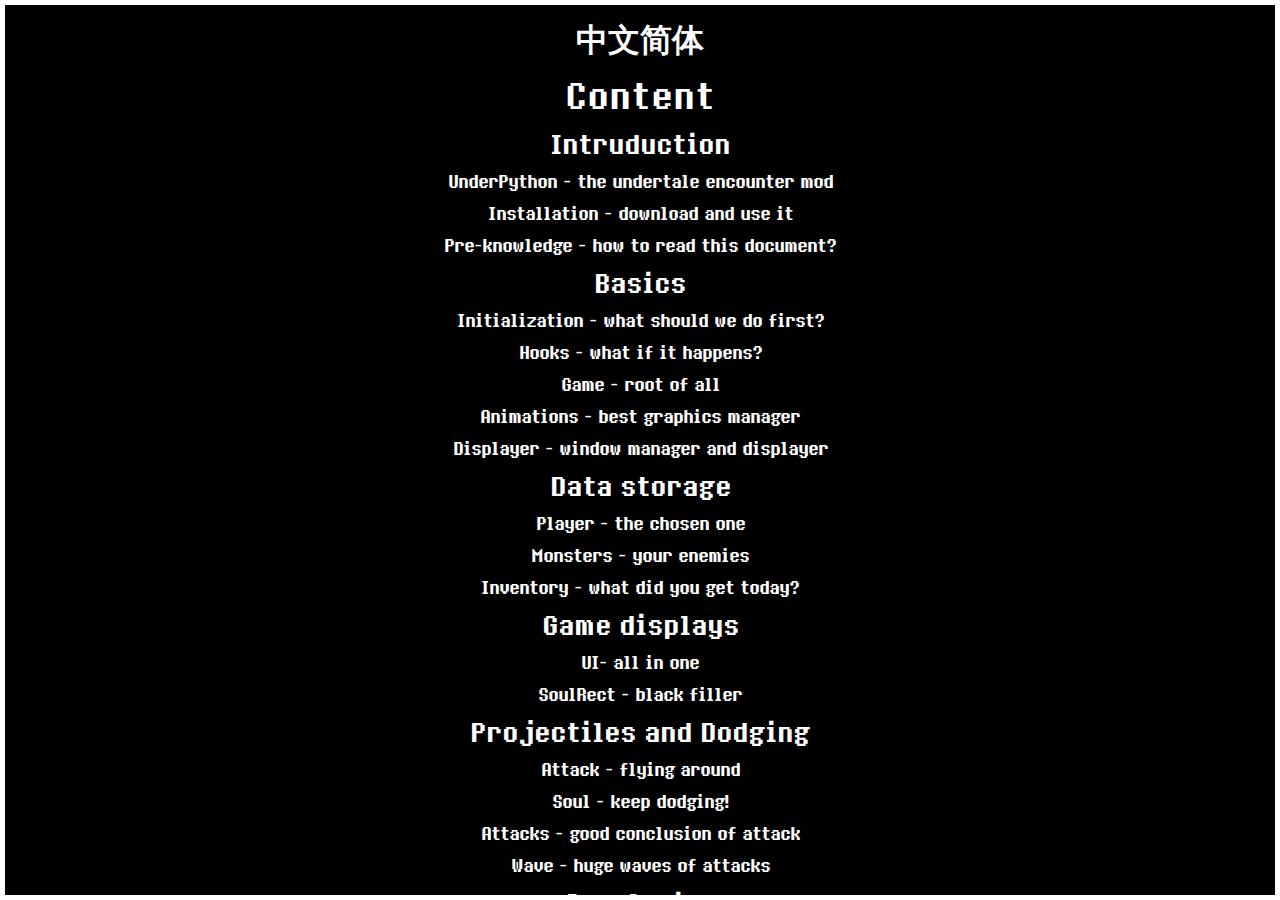
<file: docs/main.html>
<!DOCTYPE html>
<html>
    <head>
        <title>UnderPython</title>
        <link rel="stylesheet" href="./style.css">
        <script>
            function f(){
                tags = document.getElementsByTagName('span')
                for(var x = 0; x < 18; x++){
                    t = tags[x]
                    t.addEventListener(
                        'click',
                        function(){
                            window.open(top.location.href.split('#')[0] + '#' + this.id, '_self')
                            document.getElementById('frame').src = './temp/' + this.id + '.html'
                        }
                    )
                }
                l = top.location.href.split('#')
                if(l[1] != undefined){
                    document.getElementById('frame').style.width = 'max(80svw, 80%)'
                    document.getElementById('frame').src = './temp/' + l[1] + '.html'
                    document.getElementById("menu").style.width = 'max(20svw, 20%)'
                }else{
                    document.getElementById('frame').style.width = 0
                    document.getElementById("menu").style.width = 'max(100svw, 100%)'
                }
                document.getElementById(l[1]).style.color = 'yellow'
            }
            document.addEventListener('click', f)
        </script>
    </head>
    <body>
        <iframe id="frame"></iframe>
        <div id="menu">
            <h1 class="inner-menu" onclick="window.open('main_zhcn.html', '_self')">中文简体</h1>
            <h1 class="inner-menu">Content</h1>
            <h2 class="inner-menu">Intruduction</h2>
            <span id="up" class="inner-menu">UnderPython - the undertale encounter mod</span>
            <span id="inst" class="inner-menu">Installation - download and use it</span>
            <span id="pk" class="inner-menu">Pre-knowledge - how to read this document?</span>
            <h2 class="inner-menu">Basics</h2>
            <span id="init" class="inner-menu">Initialization - what should we do first?</span>
            <span id="hook" class="inner-menu">Hooks - what if it happens?</span>
            <span id="game" class="inner-menu">Game - root of all</span>
            <span id="ani" class="inner-menu">Animations - best graphics manager</span>
            <span id="dis" class="inner-menu">Displayer - window manager and displayer</span>
            <h2 class="inner-menu">Data storage</h2>
            <span id="p" class="inner-menu">Player - the chosen one</span>
            <span id="m" class="inner-menu">Monsters - your enemies</span>
            <span id="inv" class="inner-menu">Inventory - what did you get today?</span>
            <h2 class="inner-menu">Game displays</h2>
            <span id="ui" class="inner-menu">UI- all in one</span>
            <span id="sr" class="inner-menu">SoulRect - black filler</span>
            <h2 class="inner-menu">Projectiles and Dodging</h2>
            <span id="atk" class="inner-menu">Attack - flying around</span>
            <span id="soul" class="inner-menu">Soul - keep dodging!</span>
            <span id="atks" class="inner-menu">Attacks - good conclusion of attack</span>
            <span id="wave" class="inner-menu">Wave - huge waves of attacks</span>
            <h2 class="inner-menu">Conclusion</h2>
            <span id="cred" class="inner-menu">Credits</span>
        </div>
        <script>
            f()
        </script>
    </body>
</html>
</file>
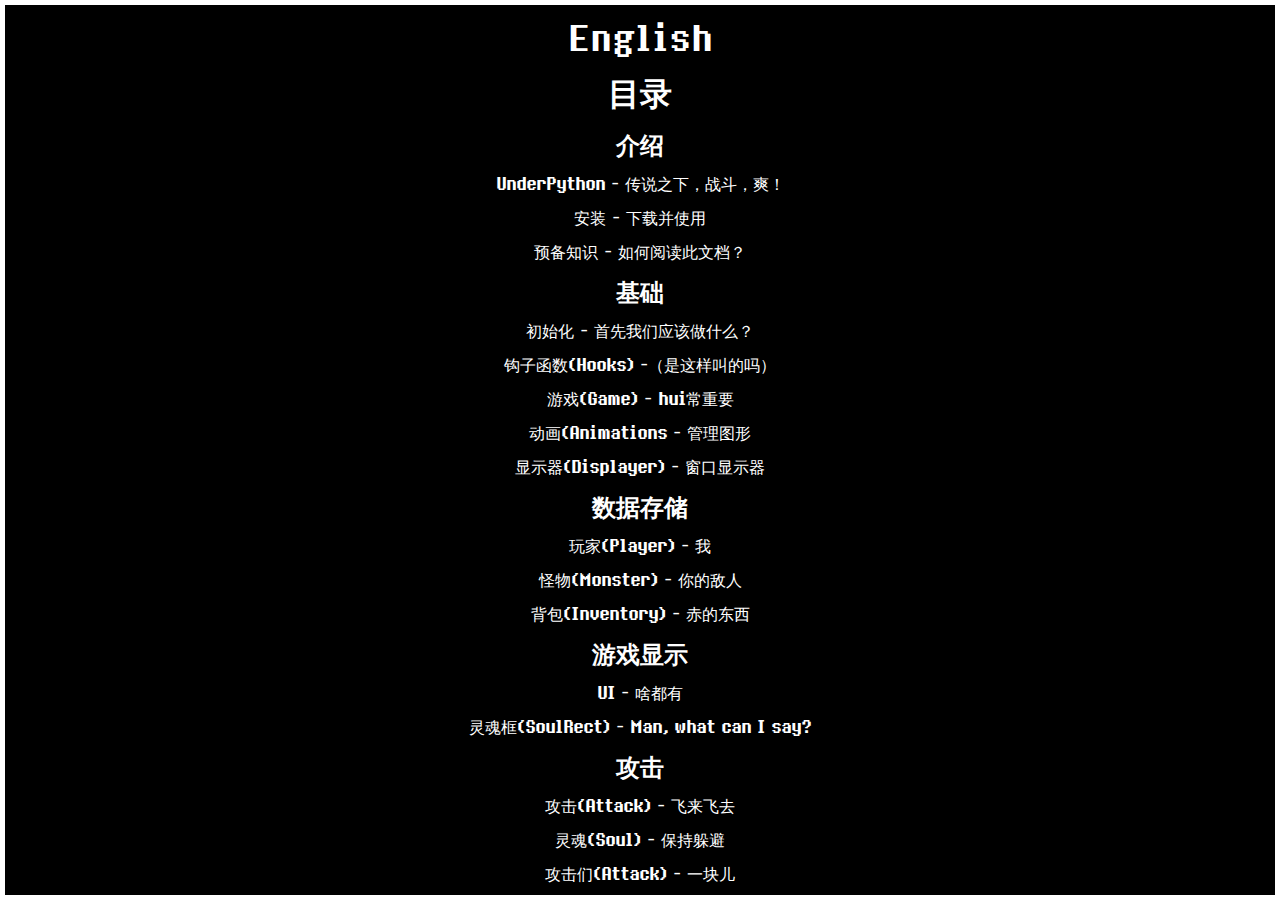
<file: docs/main_zhcn.html>
<!DOCTYPE html>
<html>
    <head>
        <title>UnderPython</title>
        <link rel="stylesheet" href="./style.css">
        <script>
            function f(){
                tags = document.getElementsByTagName('span')
                for(var x = 0; x < 18; x++){
                    t = tags[x]
                    t.addEventListener(
                        'click',
                        function(){
                            window.open(top.location.href.split('#')[0] + '#' + this.id, '_self')
                            document.getElementById('frame').src = './temp_zhcn/' + this.id + '.html'
                        }
                    )
                }
                l = top.location.href.split('#')
                if(l[1] != undefined){
                    document.getElementById('frame').src = './temp_zhcn/' + l[1] + '.html'
                    document.getElementById("menu").style.width = 'max(20svw, 20%)'
                }else{
                    document.getElementById('frame').style.width = 0
                    document.getElementById("menu").style.width = 'max(100svw, 100%)'
                }
                document.getElementById(l[1]).style.color = 'yellow'
            }
            document.addEventListener('click', f)
        </script>
    </head>
    <body>
        <iframe id="frame"></iframe>
        <div id="menu">
            <h1 class="inner-menu" onclick="window.open('main.html', '_self')">English</h1>
            <h1 class="inner-menu">目录</h1>
            <h2 class="inner-menu">介绍</h2>
            <span id="up" class="inner-menu">UnderPython - 传说之下，战斗，爽！</span>
            <span id="inst" class="inner-menu">安装 - 下载并使用</span>
            <span id="pk" class="inner-menu">预备知识 - 如何阅读此文档？</span>
            <h2 class="inner-menu">基础</h2>
            <span id="init" class="inner-menu">初始化 - 首先我们应该做什么？</span>
            <span id="hook" class="inner-menu">钩子函数(Hooks) -（是这样叫的吗）</span>
            <span id="game" class="inner-menu">游戏(Game) - hui常重要</span>
            <span id="ani" class="inner-menu">动画(Animations - 管理图形</span>
            <span id="dis" class="inner-menu">显示器(Displayer) - 窗口显示器</span>
            <h2 class="inner-menu">数据存储</h2>
            <span id="p" class="inner-menu">玩家(Player) - 我</span>
            <span id="m" class="inner-menu">怪物(Monster) - 你的敌人</span>
            <span id="inv" class="inner-menu">背包(Inventory) - 赤的东西</span>
            <h2 class="inner-menu">游戏显示</h2>
            <span id="ui" class="inner-menu">UI - 啥都有</span>
            <span id="sr" class="inner-menu">灵魂框(SoulRect) - Man, what can I say?</span>
            <h2 class="inner-menu">攻击</h2>
            <span id="atk" class="inner-menu">攻击(Attack) - 飞来飞去</span>
            <span id="soul" class="inner-menu">灵魂(Soul) - 保持躲避</span>
            <span id="atks" class="inner-menu">攻击们(Attack) - 一块儿</span>
            <span id="wave" class="inner-menu">波浪(Wave) - 我的回合</span>
            <h2 class="inner-menu">总结</h2>
            <span id="cred" class="inner-menu">致谢</span>
        </div>
        <script>
            f()
        </script>
    </body>
</html>
</file>
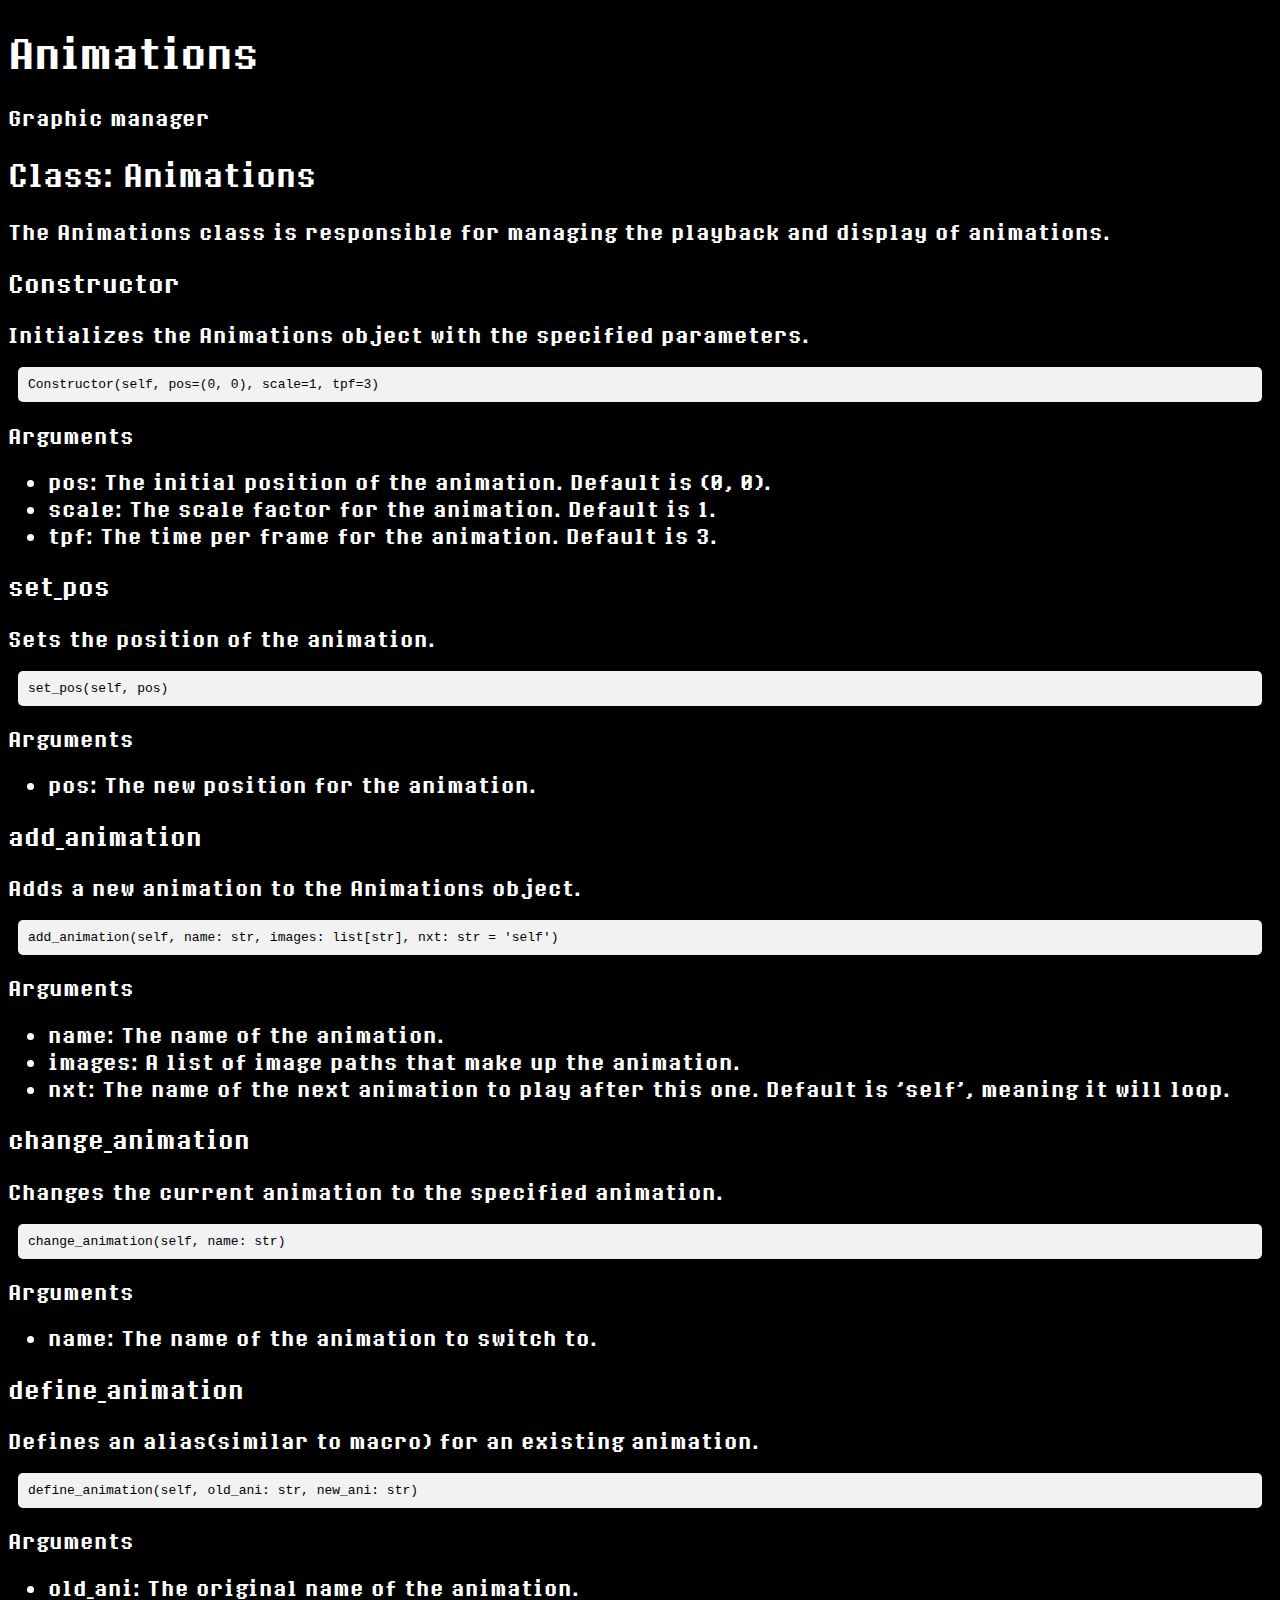
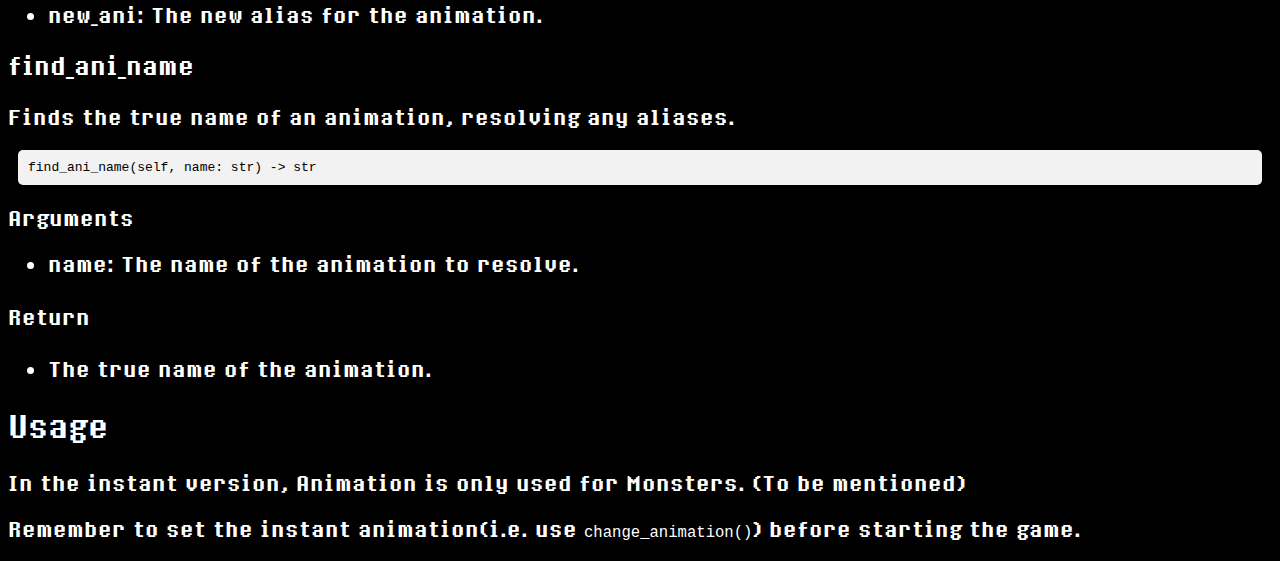
<file: docs/temp/ani.html>
<!DOCTYPE html>
<html>
    <head>
        <title>Animations Class Documentation</title>
        <link rel="stylesheet" href="../style.css">
        <link rel="stylesheet" href="style.css">
    </head>
    <body>
        <h1>Animations</h1>
        <p>Graphic manager</p>

        <h2>Class: Animations</h2>
        <p>The Animations class is responsible for managing the playback and display of animations.</p>

        
        <h3>Constructor</h3>
        <p>Initializes the Animations object with the specified parameters.</p>
        <pre><code>Constructor(self, pos=(0, 0), scale=1, tpf=3)</code></pre>
        <p>Arguments</p>
        <ul>
            <li><strong>pos:</strong> The initial position of the animation. Default is (0, 0).</li>
            <li><strong>scale:</strong> The scale factor for the animation. Default is 1.</li>
            <li><strong>tpf:</strong> The time per frame for the animation. Default is 3.</li>
        </ul>

        <h3>set_pos</h3>
        <p>Sets the position of the animation.</p>
        <pre><code>set_pos(self, pos)</code></pre>
        <p>Arguments</p>
        <ul>
            <li><strong>pos:</strong> The new position for the animation.</li>
        </ul>

        <h3>add_animation</h3>
        <p>Adds a new animation to the Animations object.</p>
        <pre><code>add_animation(self, name: str, images: list[str], nxt: str = 'self')</code></pre>
        <p>Arguments</p>
        <ul>
            <li><strong>name:</strong> The name of the animation.</li>
            <li><strong>images:</strong> A list of image paths that make up the animation.</li>
            <li><strong>nxt:</strong> The name of the next animation to play after this one. Default is 'self', meaning it will loop.</li>
        </ul>

        <h3>change_animation</h3>
        <p>Changes the current animation to the specified animation.</p>
        <pre><code>change_animation(self, name: str)</code></pre>
        <p>Arguments</p>
        <ul>
            <li><strong>name:</strong> The name of the animation to switch to.</li>
        </ul>

        <h3>define_animation</h3>
        <p>Defines an alias(similar to macro) for an existing animation.</p>
        <pre><code>define_animation(self, old_ani: str, new_ani: str)</code></pre>
        <p>Arguments</p>
        <ul>
            <li><strong>old_ani:</strong> The original name of the animation.</li>
            <li><strong>new_ani:</strong> The new alias for the animation.</li>
        </ul>

        <h3>find_ani_name</h3>
        <p>Finds the true name of an animation, resolving any aliases.</p>
        <pre><code>find_ani_name(self, name: str) -> str</code></pre>
        <p>Arguments</p>
        <ul>
            <li><strong>name:</strong> The name of the animation to resolve.</li>
        </ul>
        <h4>Return</h4>
        <ul>
            <li>The true name of the animation.</li>
        </ul>
        <h2>Usage</h2>
        <p>In the instant version, Animation is only used for Monsters. (To be mentioned)</p>
        <p>Remember to set the instant animation(i.e. use <code>change_animation()</code>) before starting the game.</p>
    </body>
</html>
</file>
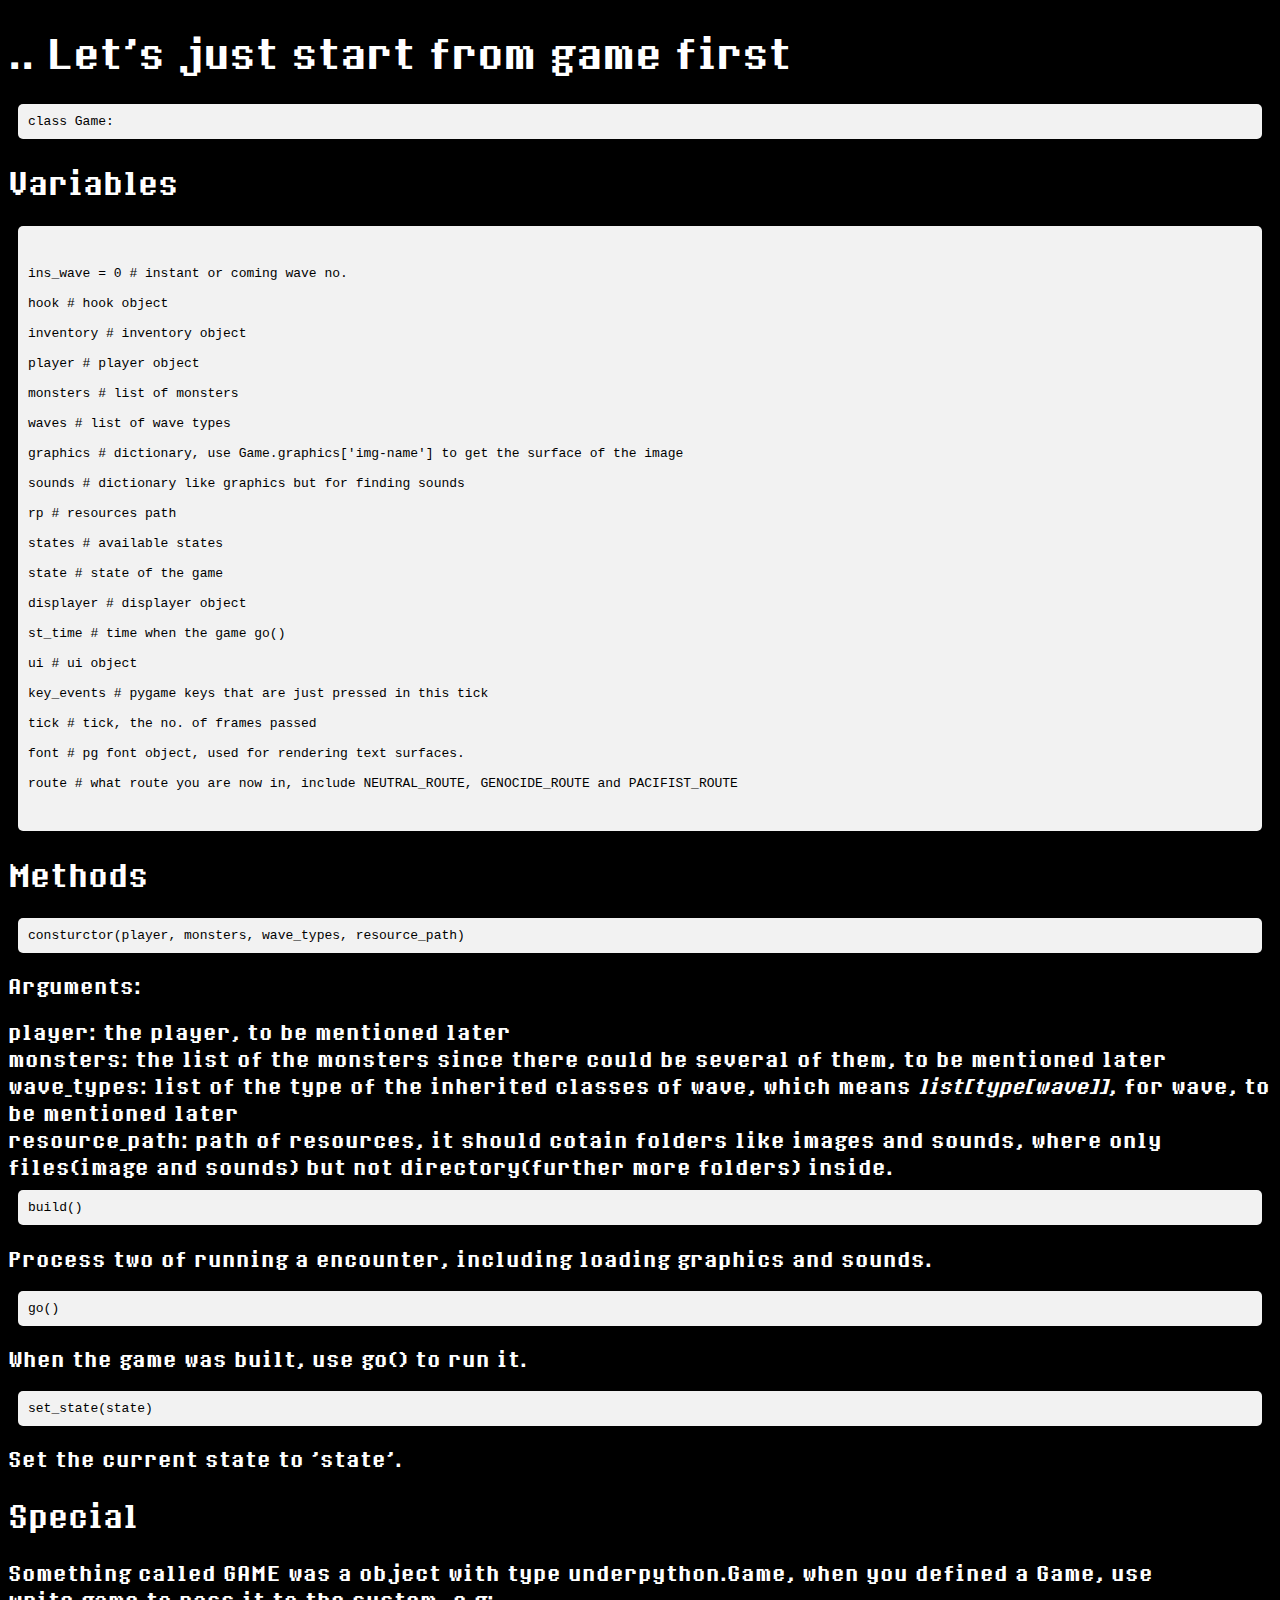
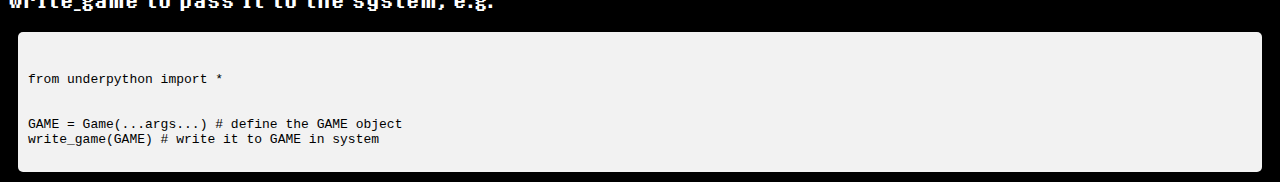
<file: docs/temp/game.html>
<!DOCTYPE html>
<html>
    <head>
        <title>init</title>
        <link rel="stylesheet" href="../style.css">
        <link rel="stylesheet" href="style.css">
    </head>
    <body>
        <h1>.. Let's just start from game first</h1>
        <pre><code lang="python">class Game:</code></pre>
        <h2>Variables</h2>
        <pre><code lang="python"><br>
ins_wave = 0 # instant or coming wave no.<br>
hook # hook object<br>
inventory # inventory object<br>
player # player object<br>
monsters # list of monsters<br>
waves # list of wave types<br>
graphics # dictionary, use Game.graphics['img-name'] to get the surface of the image<br>
sounds # dictionary like graphics but for finding sounds<br>
rp # resources path<br>
states # available states<br>
state # state of the game<br>
displayer # displayer object<br>
st_time # time when the game go()<br>
ui # ui object<br>
key_events # pygame keys that are just pressed in this tick<br>
tick # tick, the no. of frames passed<br>
font # pg font object, used for rendering text surfaces.<br>
route # what route you are now in, include NEUTRAL_ROUTE, GENOCIDE_ROUTE and PACIFIST_ROUTE<br>
        </code></pre>
        <h2>Methods</h2>
        <pre><code lang="python">consturctor(player, monsters, wave_types, resource_path)</code></pre>
        <p>Arguments:</p>
        <li>player: the player, to be mentioned later</li>
        <li>monsters: the list of the monsters since there could be several of them, 
            to be mentioned later</li>
        <li>wave_types: list of the type of the inherited classes of wave, which means <i>list[type[wave]]</i>, 
            for wave, to be mentioned later</li>
        <li>resource_path: path of resources, it should cotain folders like images and sounds, 
            where only files(image and sounds) but not directory(further more folders) inside.
        </li>
        <pre><code>build()</code></pre>
        <p>Process two of running a encounter, including loading graphics and sounds.</p>
        <pre><code>go()</code></pre>
        <p>When the game was built, use go() to run it.</p>
        <pre><code>set_state(state)</code></pre>
        <p>Set the current state to 'state'.</p>
        <h2>Special</h2>
        <p>Something called GAME was a object with type underpython.Game, when you defined a Game, use write_game to pass it to the system, e.g:</p>
        <pre><code lang="python"><br>
from underpython import *<br>

GAME = Game(...args...) # define the GAME object
write_game(GAME) # write it to GAME in system
        </code></pre>
    </body>
</html>
</file>
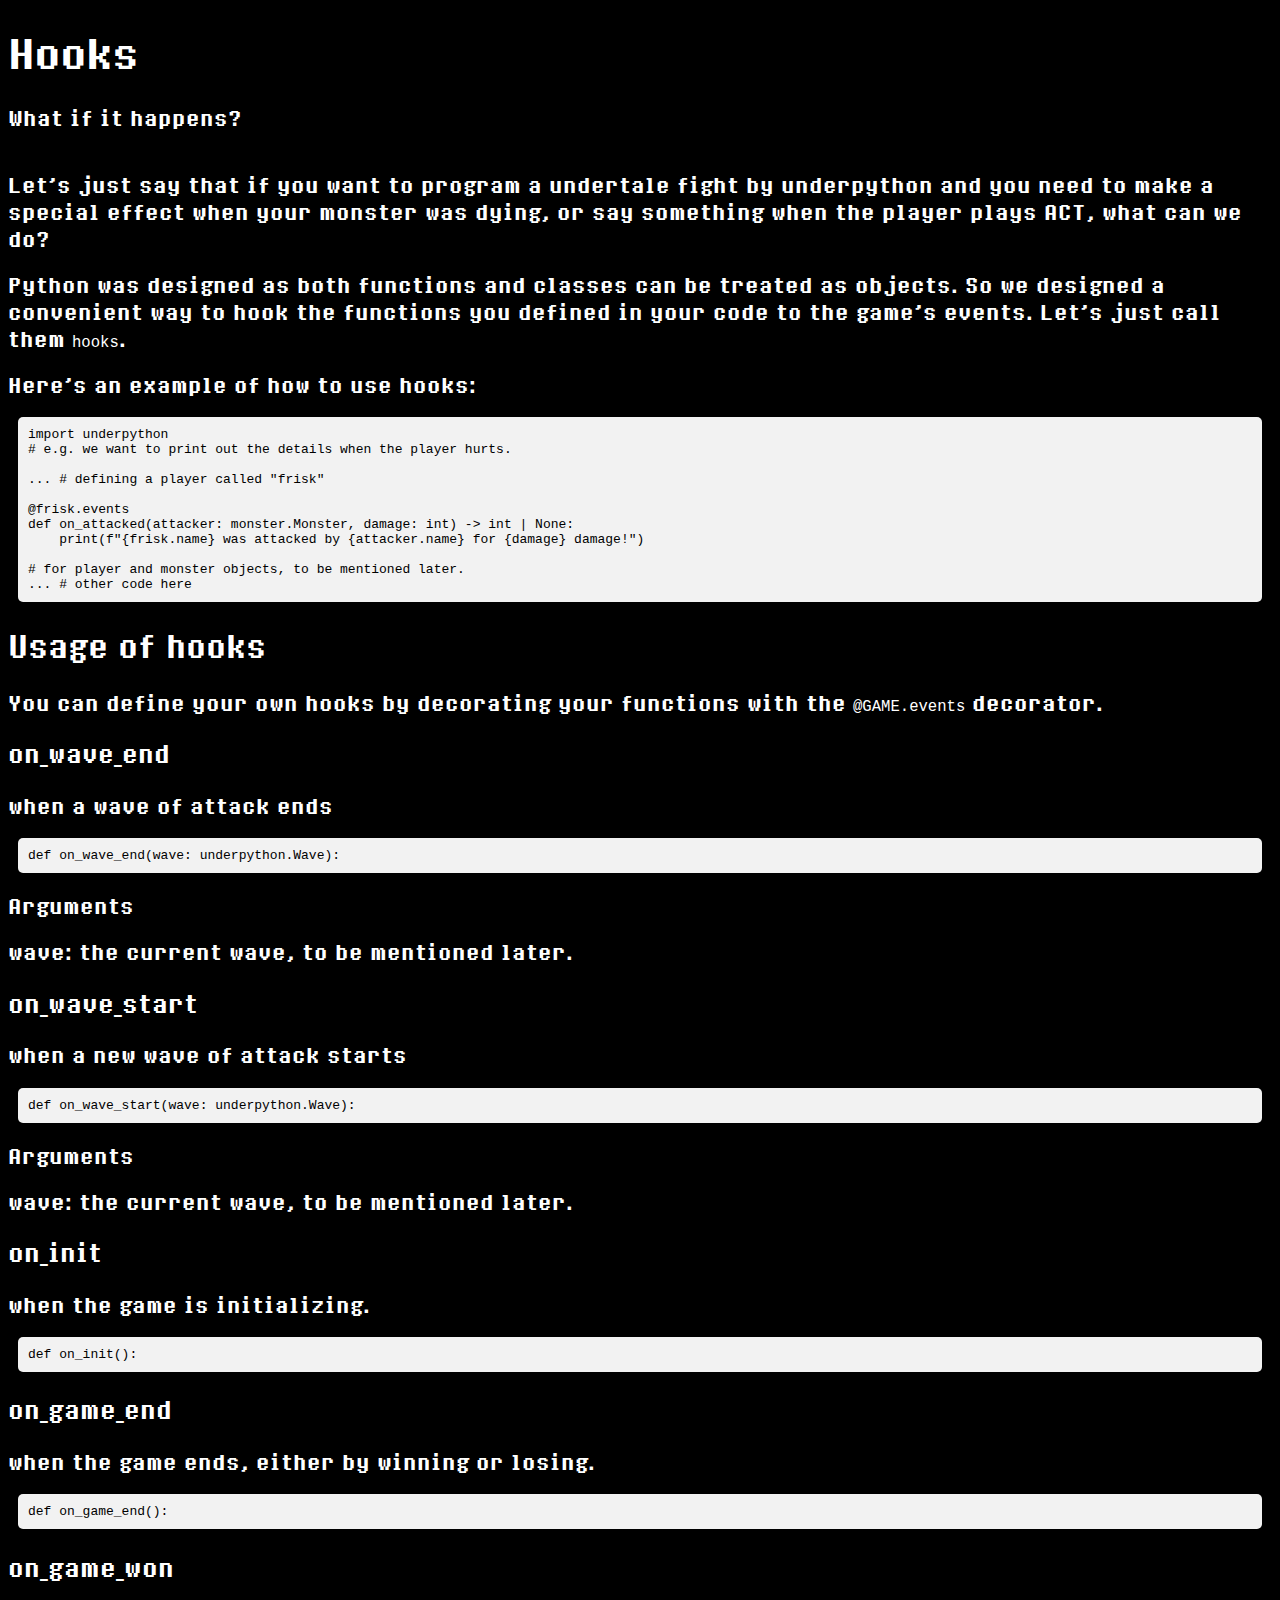
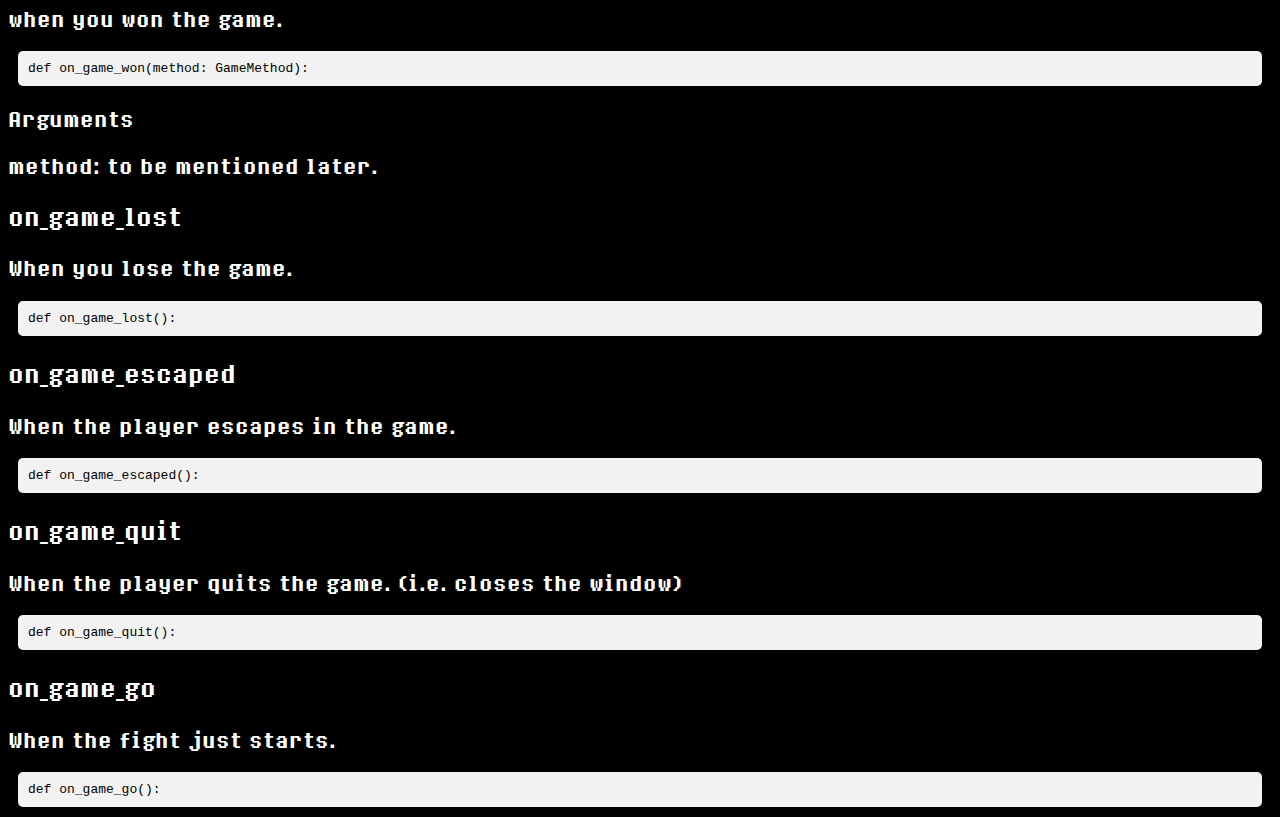
<file: docs/temp/hook.html>
<!DOCTYPE html>
<html>
    <head>
        <title>inst</title>
        <link rel="stylesheet" href="../style.css">
        <link rel="stylesheet" href="style.css">
    </head>
    <body>
        <h1>Hooks</h1>
        <p>What if it happens?</p>
        <p style="padding-top: 20px;">Let's just say that if you want to
            program a undertale fight by underpython and you need to make a
            special effect when your monster was dying, or say something when 
            the player plays ACT, what can we do?
        </p>
        <p>Python was designed as both functions and classes can be treated as objects.
            So we designed a convenient way to hook the functions you defined in your
            code to the game's events. Let's just call them <code>hooks</code>.
        </p>
        <p>Here's an example of how to use hooks:</p>
        <pre><code lang="python">import underpython
# e.g. we want to print out the details when the player hurts.

... # defining a player called "frisk"

@frisk.events
def on_attacked(attacker: monster.Monster, damage: int) -> int | None:
    print(f"{frisk.name} was attacked by {attacker.name} for {damage} damage!")

# for player and monster objects, to be mentioned later.
... # other code here
</code></pre>

        <h2>Usage of hooks</h2>
        <p>You can define your own hooks by decorating your functions with the <code>@GAME.events</code> decorator.
        <h3>on_wave_end</h3>
        <p>when a wave of attack ends</p>
        <pre><code lang="python">def on_wave_end(wave: underpython.Wave):</code></pre>
        <p>Arguments</p>
        <li>wave: the current wave, to be mentioned later.</li>

        <h3>on_wave_start</h3>
        <p>when a new wave of attack starts</p>
        <pre><code lang="python">def on_wave_start(wave: underpython.Wave):</code></pre>
        <p>Arguments</p>
        <li>wave: the current wave, to be mentioned later.</li>

        <h3>on_init</h3>
        <p>when the game is initializing.</p>
        <pre><code lang="python">def on_init():</code></pre>

        <h3>on_game_end</h3>
        <p>when the game ends, either by winning or losing.</p>
        <pre><code lang="python">def on_game_end():</code></pre>

        <h3>on_game_won</h3>
        <p>when you won the game.</p>
        <pre><code lang="python">def on_game_won(method: GameMethod):</code></pre>
        <p>Arguments</p>
        <li>method: to be mentioned later.</li>

        <h3>on_game_lost</h3>
        <p>When you lose the game.</p>
        <pre><code lang="python">def on_game_lost():</code></pre>

        <h3>on_game_escaped</h3>
        <p>When the player escapes in the game.</p>
        <pre><code lang="python">def on_game_escaped():</code></pre>

        <h3>on_game_quit</h3>
        <p>When the player quits the game. (i.e. closes the window)</p>
        <pre><code lang="python">def on_game_quit():</code></pre>

        <h3>on_game_go</h3>
        <p>When the fight just starts.</p>
        <pre><code lang="python">def on_game_go():</code></pre>
    </body>
</html>
</file>
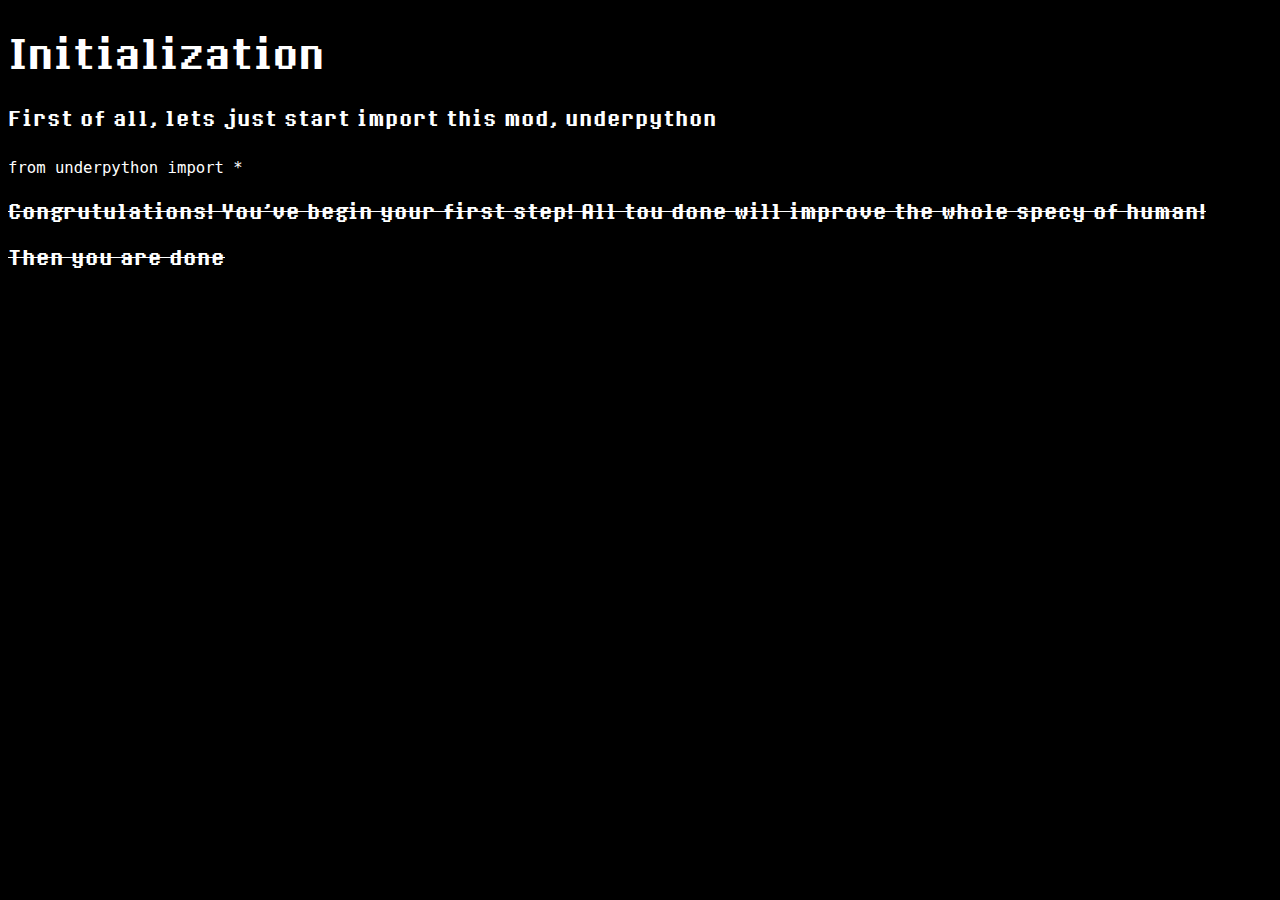
<file: docs/temp/init.html>
<!DOCTYPE html>
<html>
    <head>
        <title>init</title>
        <link rel="stylesheet" href="../style.css">
        <link rel="stylesheet" href="style.css">
    </head>
    <body>
        <h1>Initialization</h1>
        <p>First of all, lets just start import this mod, underpython</p>
        <code lang="python">from underpython import *</code>
        <p style="text-decoration: line-through;">Congrutulations! You've begin your first step! All tou done will
            improve the whole specy of human!
        </p>
        <p style="text-decoration: line-through;">Then you are done</p>
    </body>
</html>
</file>
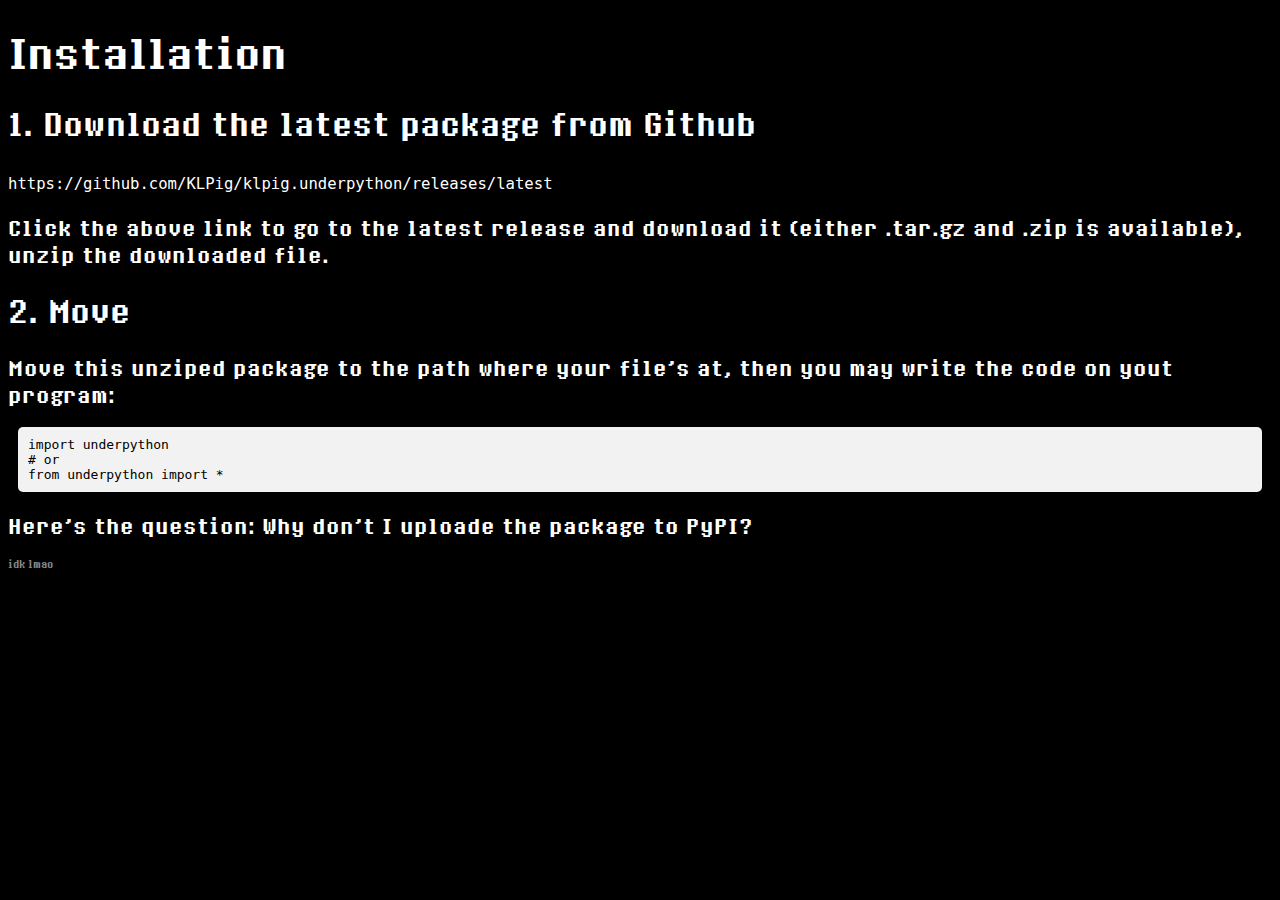
<file: docs/temp/inst.html>
<!DOCTYPE html>
<html>
    <head>
        <title>inst</title>
        <link rel="stylesheet" href="../style.css">
        <link rel="stylesheet" href="style.css">
    </head>
    <body>
        <h1>Installation</h1>
        <h2>1. Download the latest package from Github</h2>
        <code onclick="window.open('https://github.com/KLPig/klpig.underpython/releases/latest', '_top')">
            https://github.com/KLPig/klpig.underpython/releases/latest</code>
        <p>Click the above link to go to the latest release and download it
            (either .tar.gz and .zip is available), unzip the downloaded file.</p>
        <h2>2. Move</h2>
        <p>Move this unziped package to the path where your file's at, then you may write the code on yout program:</p>
        <pre><code lang="python">import underpython
# or
from underpython import *</code></pre>
        <p>Here's the question: Why don't I uploade the package to PyPI?</p>
        <p style="font-size: xx-small; color: #888">idk lmao</p>
    </body>
</html>
</file>
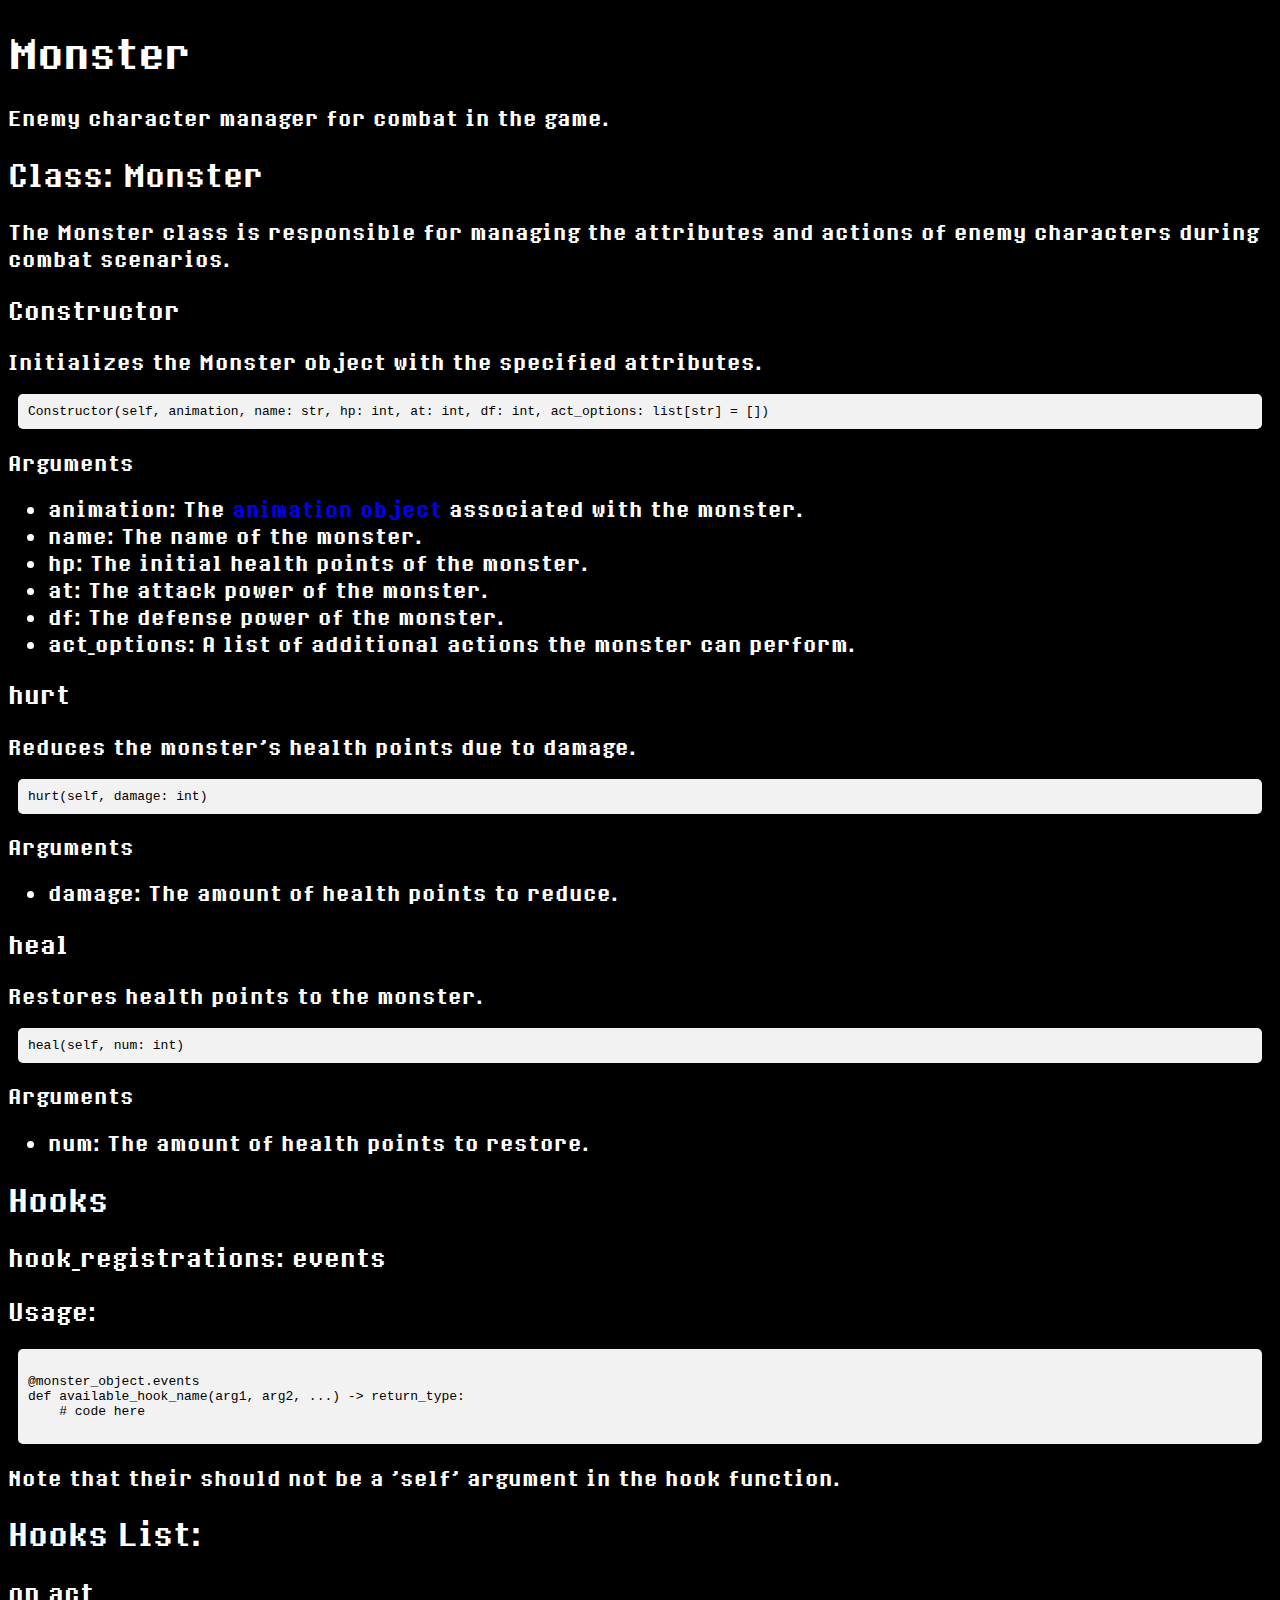
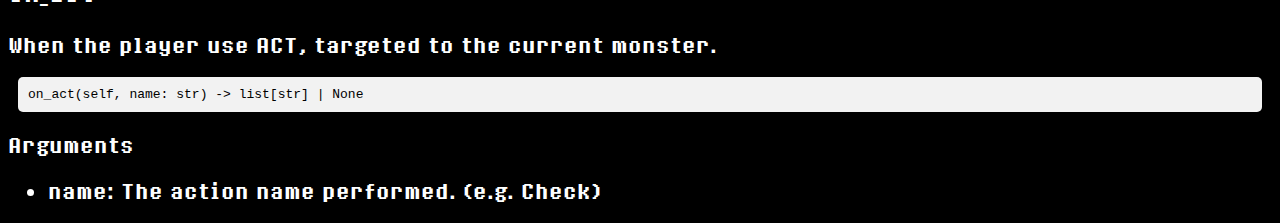
<file: docs/temp/m.html>
<!DOCTYPE html>
<html>
    <head>
        <title>m</title>
        <link rel="stylesheet" href="../style.css">
        <link rel="stylesheet" href="style.css">
    </head>
    <body>
        <h1>Monster</h1>
        <p>Enemy character manager for combat in the game.</p>

        <h2>Class: Monster</h2>
        <p>The Monster class is responsible for managing the attributes and actions of enemy characters during combat scenarios.</p>

        <h3>Constructor</h3>
        <p>Initializes the Monster object with the specified attributes.</p>
        <pre><code>Constructor(self, animation, name: str, hp: int, at: int, df: int, act_options: list[str] = [])</code></pre>
        <p>Arguments</p>
        <ul>
            <li><strong>animation:</strong> The <a href="ani.html">animation object</a> associated with the monster.</li>
            <li><strong>name:</strong> The name of the monster.</li>
            <li><strong>hp:</strong> The initial health points of the monster.</li>
            <li><strong>at:</strong> The attack power of the monster.</li>
            <li><strong>df:</strong> The defense power of the monster.</li>
            <li><strong>act_options:</strong> A list of additional actions the monster can perform.</li>
        </ul>

        <h3>hurt</h3>
        <p>Reduces the monster's health points due to damage.</p>
        <pre><code>hurt(self, damage: int)</code></pre>
        <p>Arguments</p>
        <ul>
            <li><strong>damage:</strong> The amount of health points to reduce.</li>
        </ul>

        <h3>heal</h3>
        <p>Restores health points to the monster.</p>
        <pre><code>heal(self, num: int)</code></pre>
        <p>Arguments</p>
        <ul>
            <li><strong>num:</strong> The amount of health points to restore.</li>
        </ul>

        <h2>Hooks</h2>
        <h3>hook_registrations: events</h3>
        <h3>Usage:</h3>
        <pre><code lang="python">
@monster_object.events
def available_hook_name(arg1, arg2, ...) -> return_type:
    # code here
        </code></pre>
        <p>Note that their should not be a 'self' argument in the hook function.</p>
        <h2>Hooks List:</h2>
        <h3>on_act</h3>
        <p>When the player use ACT, targeted to the current monster.</p>
        <pre><code>on_act(self, name: str) -> list[str] | None</code></pre>
        <p>Arguments</p>
        <ul>
            <li><strong>name: </strong>The action name performed. (e.g. Check)</li>
        </ul>

    </body>
</html>
</file>
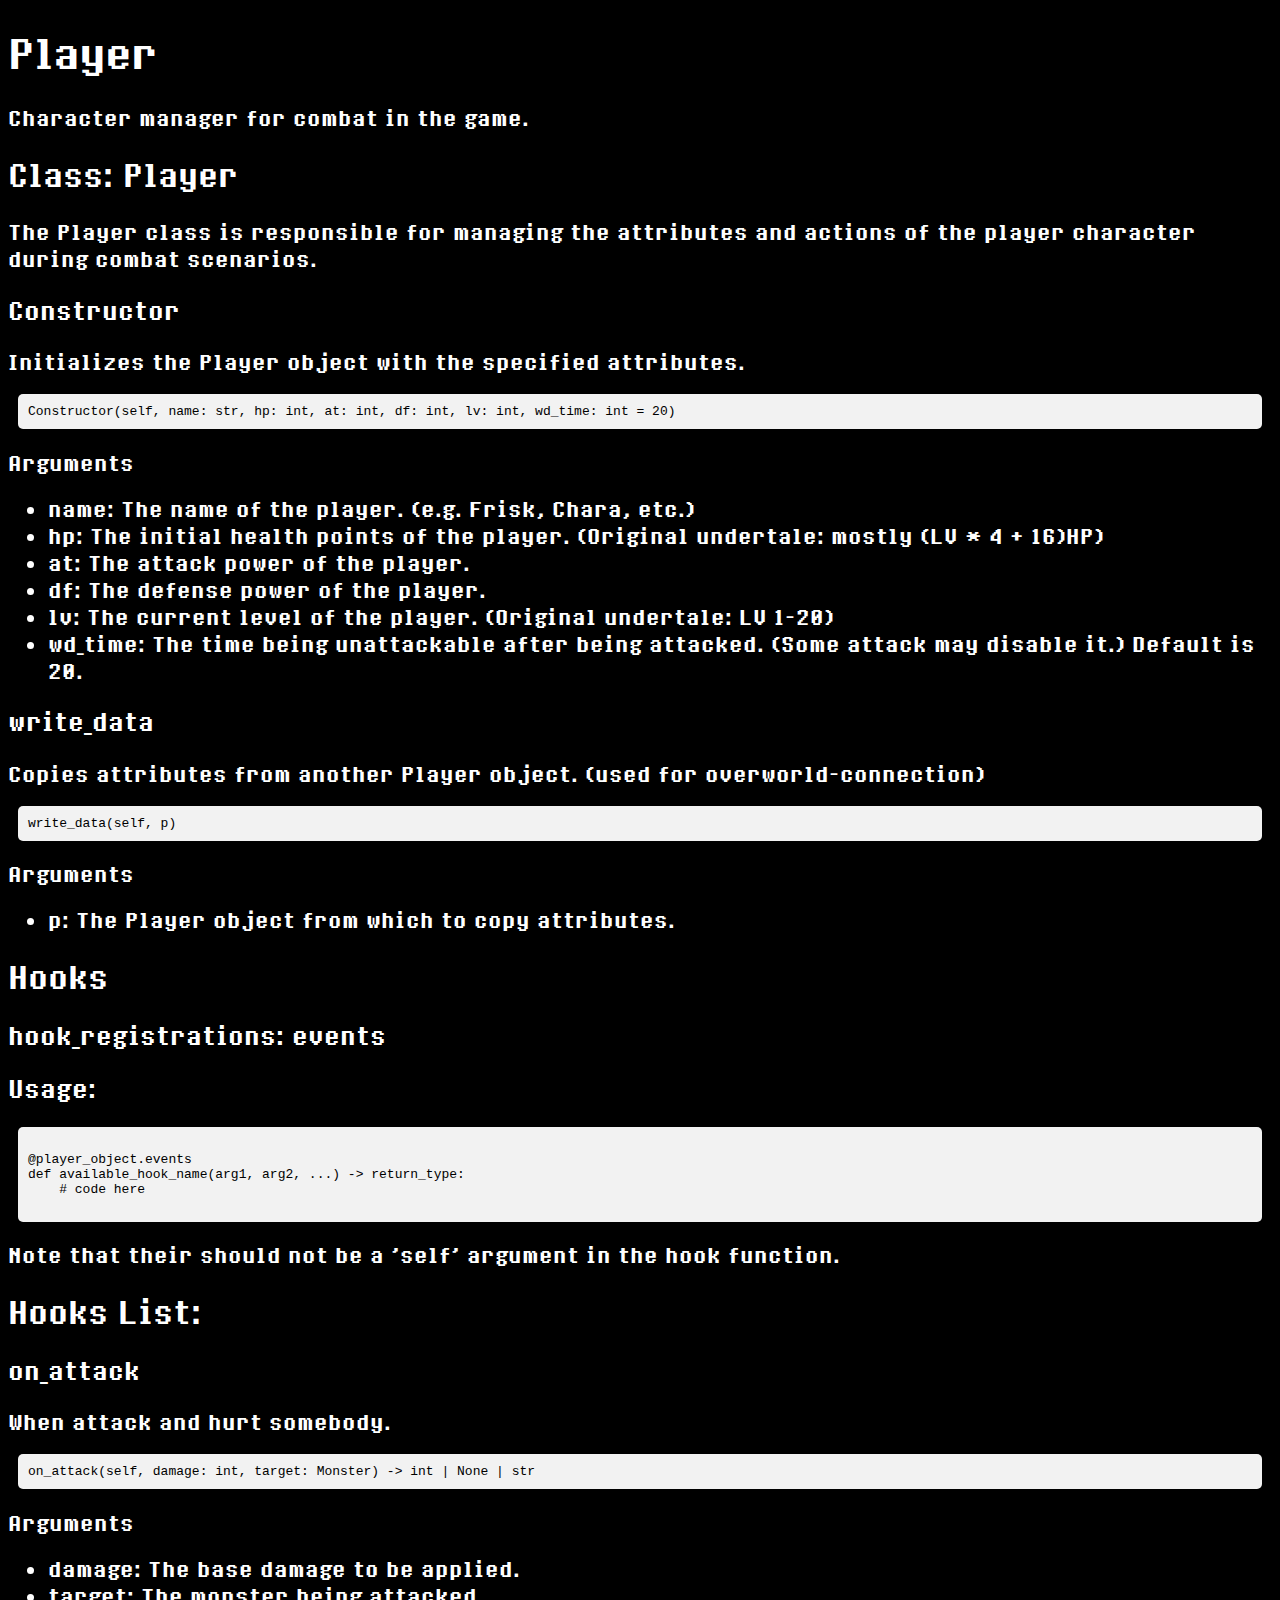
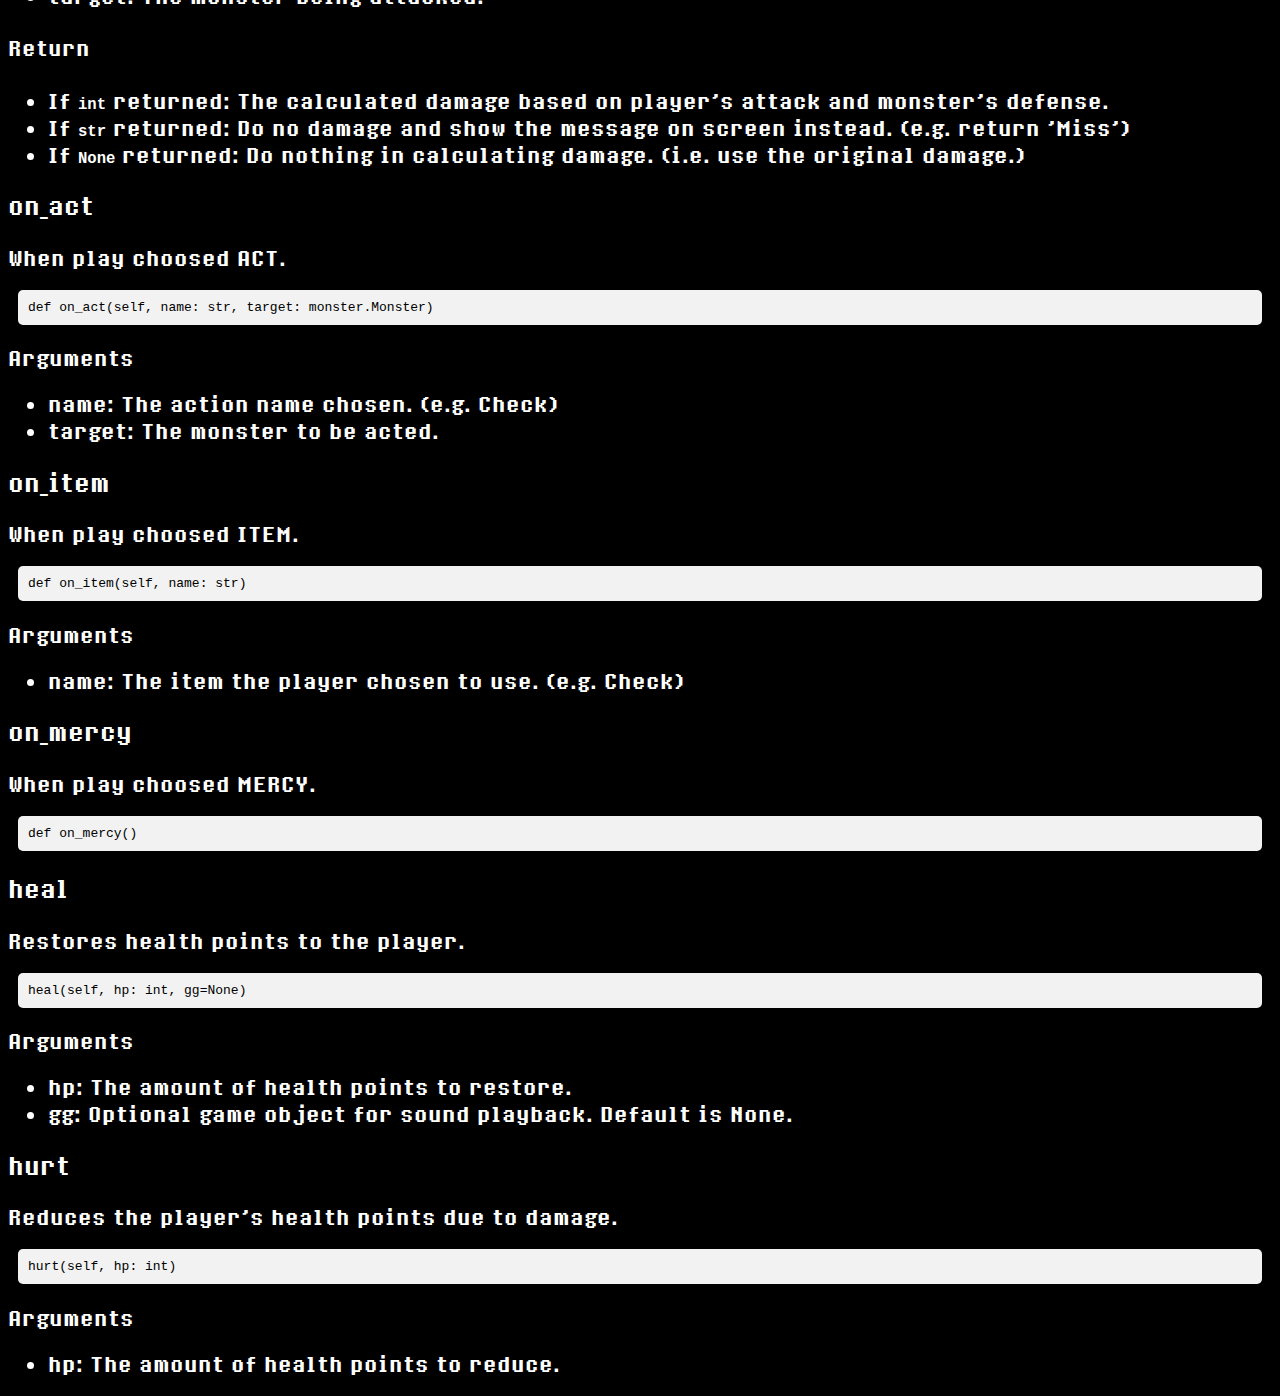
<file: docs/temp/p.html>
<!DOCTYPE html>
<html>
    <head>
        <title>p</title>
        <link rel="stylesheet" href="../style.css">
        <link rel="stylesheet" href="style.css">
    </head>
    <body>
        <h1>Player</h1>
        <p>Character manager for combat in the game.</p>

        <h2>Class: Player</h2>
        <p>The Player class is responsible for managing the attributes and actions of the player character during combat scenarios.</p>

        <h3>Constructor</h3>
        <p>Initializes the Player object with the specified attributes.</p>
        <pre><code>Constructor(self, name: str, hp: int, at: int, df: int, lv: int, wd_time: int = 20)</code></pre>
        <p>Arguments</p>
        <ul>
            <li><strong>name:</strong> The name of the player. (e.g. Frisk, Chara, etc.)</li>
            <li><strong>hp:</strong> The initial health points of the player. (Original undertale: mostly (LV * 4 + 16)HP)</li>
            <li><strong>at:</strong> The attack power of the player.</li>
            <li><strong>df:</strong> The defense power of the player.</li>
            <li><strong>lv:</strong> The current level of the player. (Original undertale: LV 1-20)</li>
            <li><strong>wd_time:</strong> The time being unattackable after being attacked. (Some attack may disable it.) Default is 20.</li>
        </ul>

        <h3>write_data</h3>
        <p>Copies attributes from another Player object. (used for overworld-connection)</p>
        <pre><code>write_data(self, p)</code></pre>
        <p>Arguments</p>
        <ul>
            <li><strong>p:</strong> The Player object from which to copy attributes.</li>
        </ul>

        <h2>Hooks</h2>
        <h3>hook_registrations: events</h3>
        <h3>Usage:</h3>
        <pre><code lang="python">
@player_object.events
def available_hook_name(arg1, arg2, ...) -> return_type:
    # code here
        </code></pre>
        <p>Note that their should not be a 'self' argument in the hook function.</p>
        <h2>Hooks List:</h2>
        <h3>on_attack</h3>
        <p>When attack and hurt somebody.</p>
        <pre><code>on_attack(self, damage: int, target: Monster) -> int | None | str</code></pre>
        <p>Arguments</p>
        <ul>
            <li><strong>damage:</strong> The base damage to be applied.</li>
            <li><strong>target:</strong> The monster being attacked.</li>
        </ul>
        <h4>Return</h4>
        <ul>
            <li><strong>If <code>int</code> returned: </strong>The calculated damage based on player's attack and monster's defense.</li>
            <li><strong>If <code>str</code> returned: </strong>Do no damage and show the message on screen instead. (e.g. return 'Miss')</li>
            <li><strong>If <code>None</code> returned: </strong>Do nothing in calculating damage. (i.e. use the original damage.)</li>
        </ul>

        <h3>on_act</h3>
        <p>When play choosed ACT.</p>
        <pre><code>def on_act(self, name: str, target: monster.Monster)</code></pre>
        <p>Arguments</p>
        <ul>
            <li><strong>name: </strong>The action name chosen. (e.g. Check)</li>
            <li><strong>target:</strong> The monster to be acted.</li>
        </ul>

        <h3>on_item</h3>
        <p>When play choosed ITEM.</p>
        <pre><code>def on_item(self, name: str)</code></pre>
        <p>Arguments</p>
        <ul>
            <li><strong>name: </strong>The item the player chosen to use. (e.g. Check)</li>
        </ul>

        <h3>on_mercy</h3>
        <p>When play choosed MERCY.</p>
        <pre><code>def on_mercy()</code></pre>

        

        <h3>heal</h3>
        <p>Restores health points to the player.</p>
        <pre><code>heal(self, hp: int, gg=None)</code></pre>
        <p>Arguments</p>
        <ul>
            <li><strong>hp:</strong> The amount of health points to restore.</li>
            <li><strong>gg:</strong> Optional game object for sound playback. Default is None.</li>
        </ul>

        <h3>hurt</h3>
        <p>Reduces the player's health points due to damage.</p>
        <pre><code>hurt(self, hp: int)</code></pre>
        <p>Arguments</p>
        <ul>
            <li><strong>hp:</strong> The amount of health points to reduce.</li>
        </ul>

    </body>
</html>
</file>
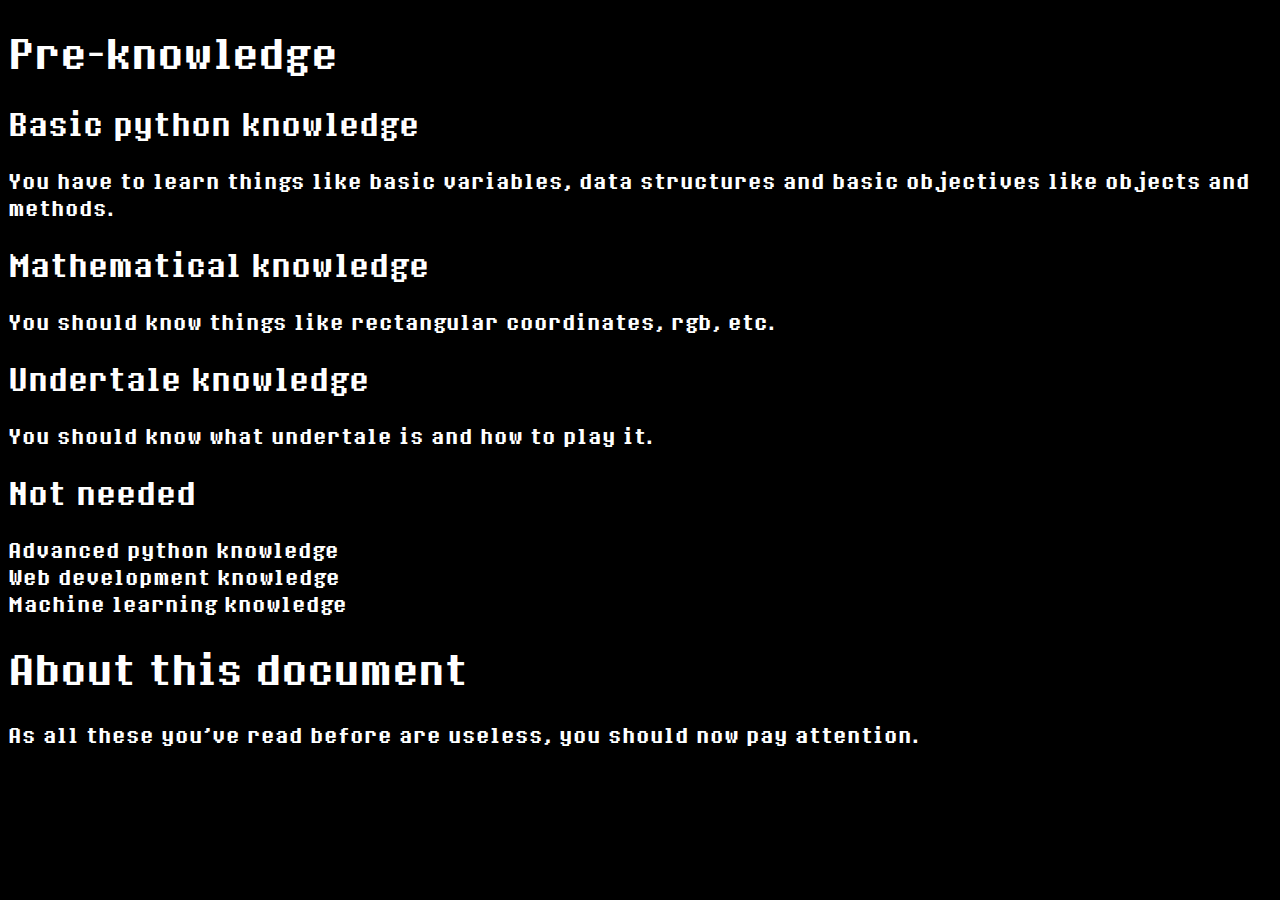
<file: docs/temp/pk.html>
<!DOCTYPE html>
<html>
    <head>
        <title>pk</title>
        <link rel="stylesheet" href="../style.css">
        <link rel="stylesheet" href="style.css">
    </head>
    <body>
        <h1>Pre-knowledge</h1>
        <h2>Basic python knowledge</h2>
        <p>You have to learn things like basic variables, data structures and basic objectives like objects and methods.</p>
        <h2>Mathematical knowledge</h2>
        <p>You should know things like rectangular coordinates, rgb, etc.</p>
        <h2>Undertale knowledge</h2>
        <p>You should know what undertale is and how to play it.</p>
        <h2>Not needed</h2>
        <li>Advanced python knowledge</li>
        <li>Web development knowledge</li>
        <li>Machine learning knowledge</li>
        <h1>About this document</h1>
        <p>As all these you've read before are useless, you should now pay attention.</p>
    </body>
</html>
</file>
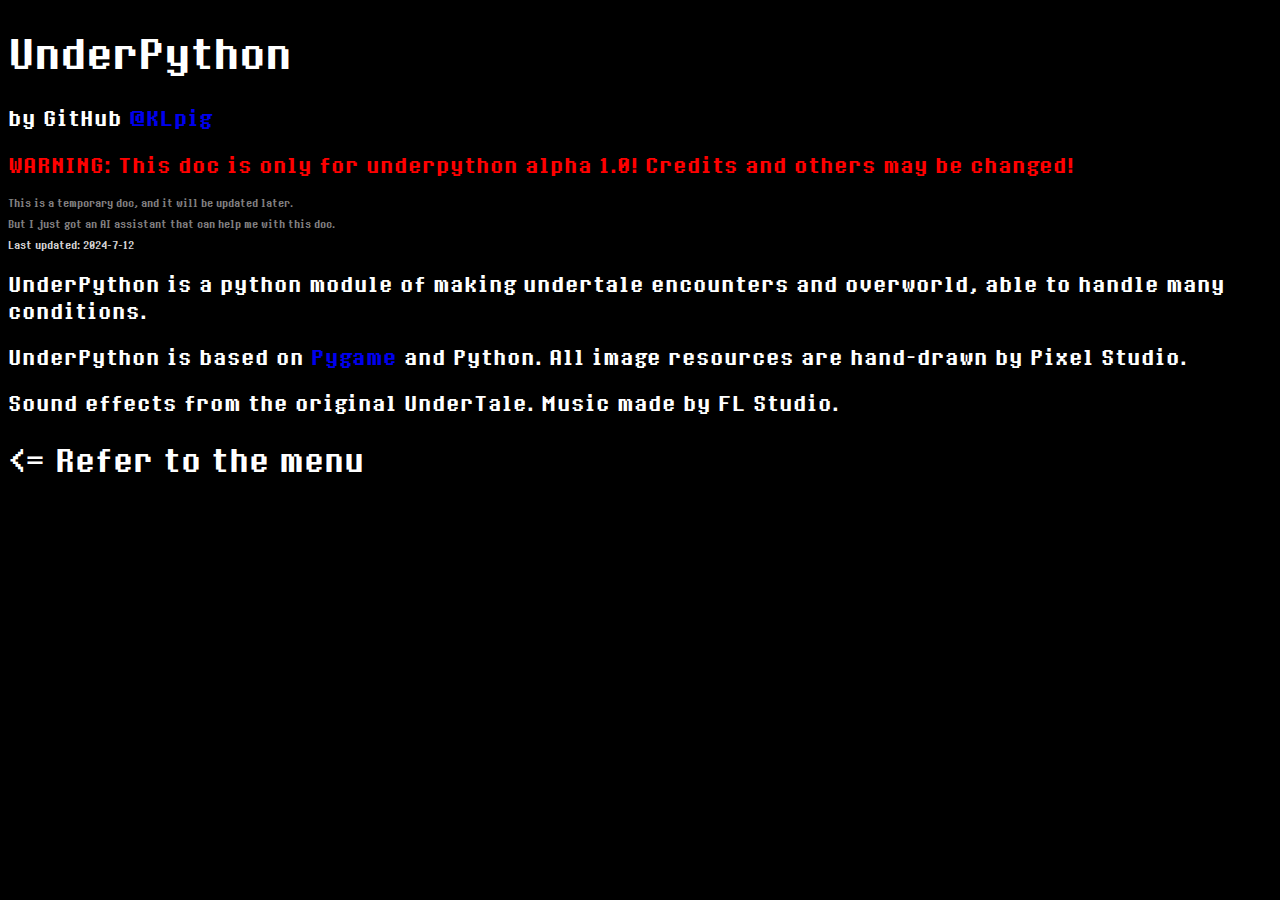
<file: docs/temp/up.html>
<!DOCTYPE html>
<html>
    <head>
        <title>up</title>
        <link rel="stylesheet" href="../style.css">
        <link rel="stylesheet" href="style.css">
    </head>
    <body>
        <h1>UnderPython</h1>
        <p>by GitHub <a href="https://klpig.github.io/document/klpig">@KLpig</a></p>
        <p style="color:red">WARNING: This doc is only for underpython alpha 1.0! Credits and others may be changed!</p>
        <p style="font-size: xx-small;color:gray">This is a temporary doc, and it will be updated later.</p>
        <p style="font-size: xx-small;color: gray;">But I just got an AI assistant that can help me with this doc.</p>
        <p style="font-size: xx-small;color: lightgray;">Last updated: 2024-7-12</p>
        <p>UnderPython is a python module of making undertale encounters and overworld,
            able to handle many conditions.</p>
        <p>UnderPython is based on <a href="https://www.pygame.org">Pygame</a> and 
            Python. All image resources are hand-drawn by Pixel Studio.</p>
        <p>Sound effects from the original UnderTale. Music made by FL Studio.</p>
        <h2><= Refer to the menu</h2>
    </body>
</html>
</file>
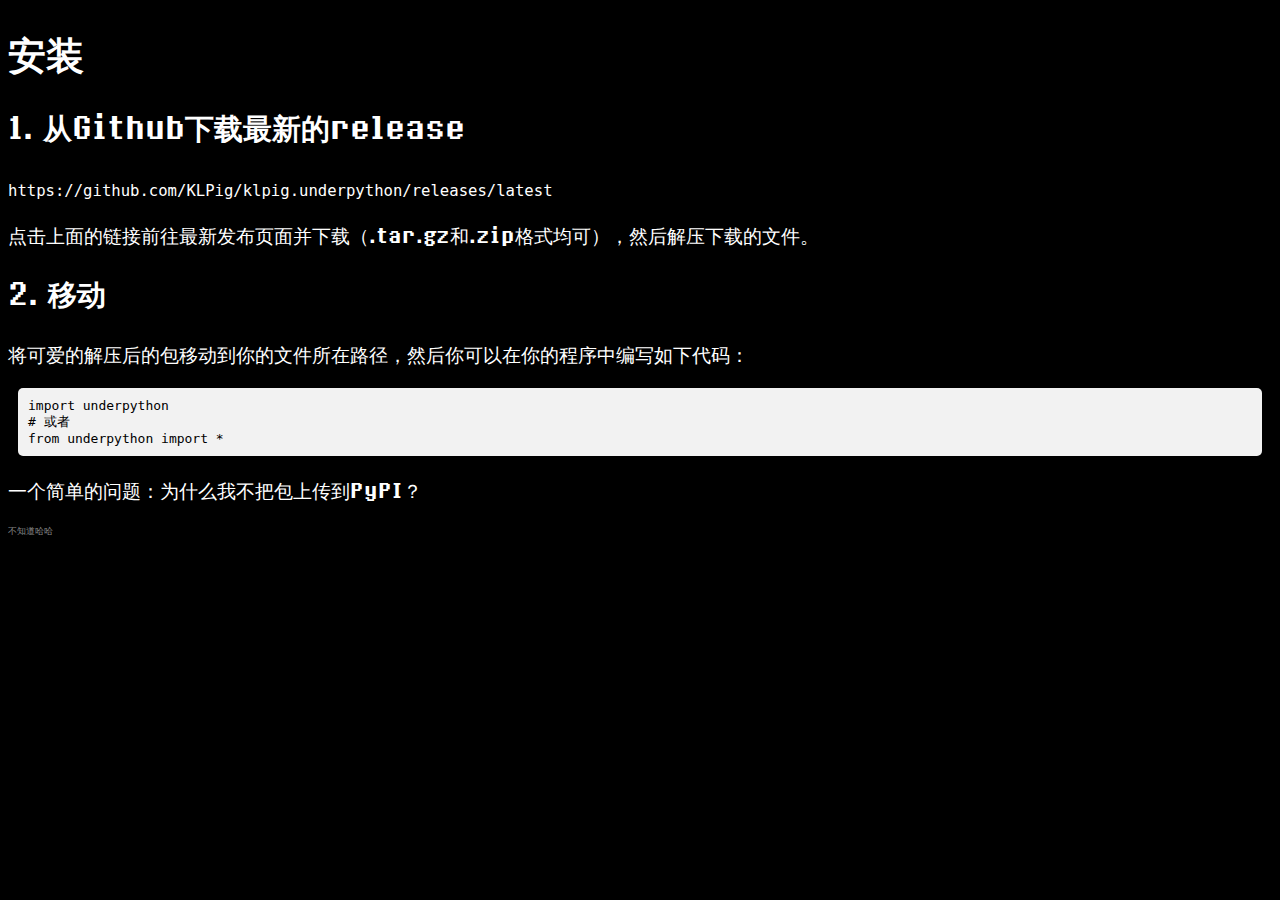
<file: docs/temp_zhcn/inst.html>
<!DOCTYPE html>
<html>
    <head>
        <title>安装指南</title>
        <link rel="stylesheet" href="../style.css">
        <link rel="stylesheet" href="style.css">
    </head>
    <body>
        <h1>安装</h1>
        <h2>1. 从Github下载最新的release</h2>
        <code onclick="window.open('https://github.com/KLPig/klpig.underpython/releases/latest', '_top')">
            https://github.com/KLPig/klpig.underpython/releases/latest</code>
        <p>点击上面的链接前往最新发布页面并下载（.tar.gz和.zip格式均可），然后解压下载的文件。</p>
        <h2>2. 移动</h2>
        <p>将可爱的解压后的包移动到你的文件所在路径，然后你可以在你的程序中编写如下代码：</p>
        <pre><code lang="python">import underpython
# 或者
from underpython import *</code></pre>
        <p>一个简单的问题：为什么我不把包上传到PyPI？</p>
        <p style="font-size: xx-small; color: #888">不知道哈哈</p>
    </body>
</html>
</file>
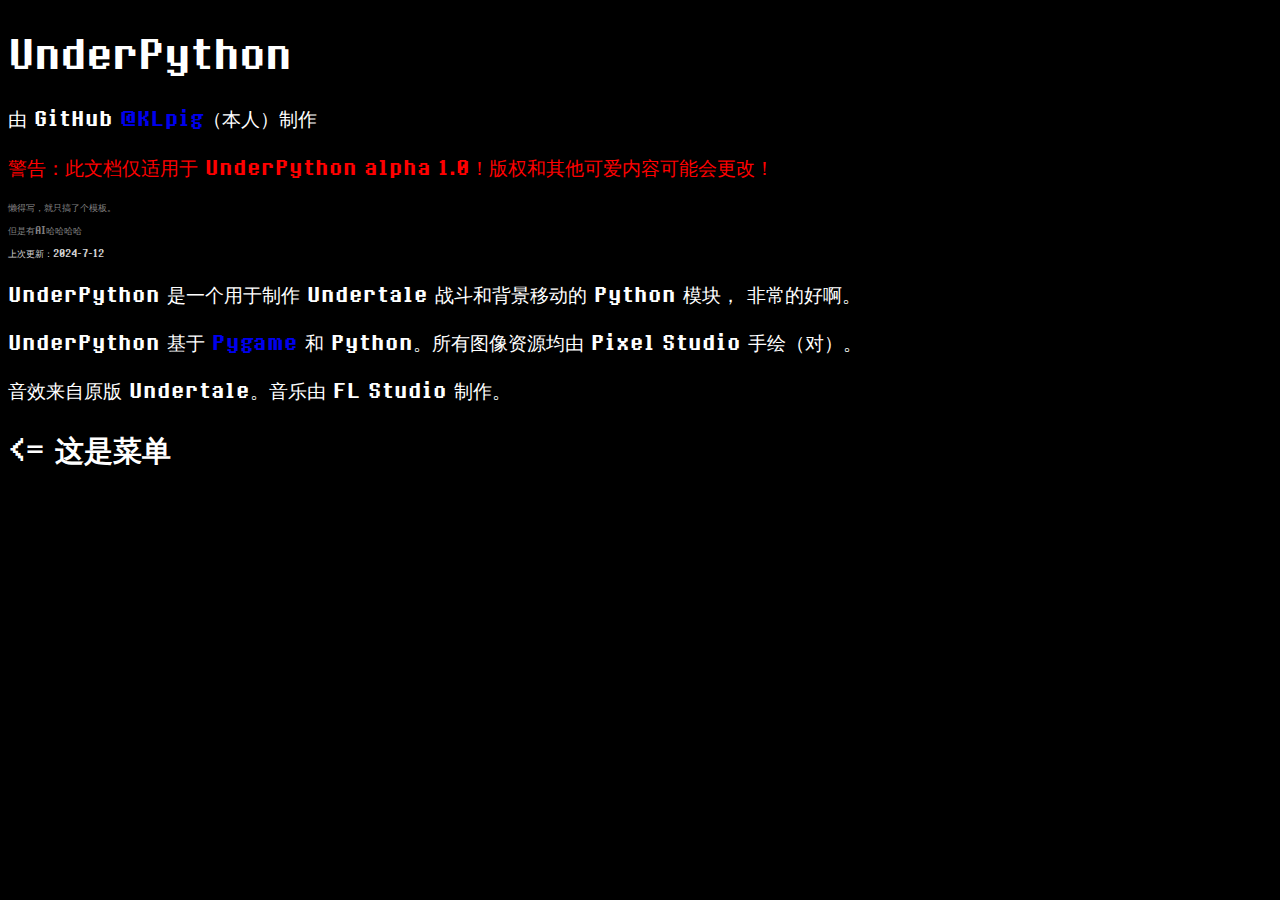
<file: docs/temp_zhcn/up.html>
<!DOCTYPE html>
<html>
    <head>
        <title>up</title>
        <link rel="stylesheet" href="../style.css">
        <link rel="stylesheet" href="style.css">
    </head>
    <body>
        <h1>UnderPython</h1>
        <p>由 GitHub <a href="https://klpig.github.io/document/klpig">@KLpig</a>（本人）制作</p>
        <p style="color:red">警告：此文档仅适用于 UnderPython alpha 1.0！版权和其他可爱内容可能会更改！</p>
        <p style="font-size: xx-small;color:gray">懒得写，就只搞了个模板。</p>
        <p style="font-size: xx-small;color: gray;">但是有AI哈哈哈哈</p>
        <p style="font-size: xx-small;color: lightgray;">上次更新：2024-7-12</p>
        <p>UnderPython 是一个用于制作 Undertale 战斗和背景移动的 Python 模块，
            非常的好啊。</p>
        <p>UnderPython 基于 <a href="https://www.pygame.org">Pygame</a> 和 
            Python。所有图像资源均由 Pixel Studio 手绘（对）。</p>
        <p>音效来自原版 Undertale。音乐由 FL Studio 制作。</p>
        <h2><= 这是菜单</h2>
    </body>
</html>
</file>
<file: docs/style.css>
@font-face {
    font-family: dtm-sans;
    src: url('./fonts/8bitOperatorPlus-Bold.ttf');
}

#menu
{
    background-color: black;
    border: white 5px solid;
    position: fixed;
    transition: left;
    left: 0px;
    width: 20%;
    height: 100%;
    box-sizing: border-box;
    top: 0px;
    overflow: auto;
}
.inner-menu
{
    text-align: center;
    display: block;
    margin: 10px;
}
:root
{
    background-color: black;
    font-family: dtm-sans;
    color: white;
}
#frame
{
    border: 0px;
    width: 80svw;
    height: 100svh;
    top: 0;
    left: 20svw;
    position: fixed;
}
a{
    text-decoration: none;
}
span, h1, h2
{
    font-family: dtm-sans;
}
span:hover
{
    color: yellow;
}
</file>
<file: docs/temp/style.css>
:root
{
    font-size: larger;
}
pre
{
    font-size: medium;
    padding: 10px;
    margin: 10px;
    background-color: #f2f2f2;
    color:black;
    border-radius: 5px;
    font-family: monospace;

}
</file>
<file: docs/temp_zhcn/style.css>
:root
{
    font-size: larger;
}
pre
{
    font-size: medium;
    padding: 10px;
    margin: 10px;
    background-color: #f2f2f2;
    color:black;
    border-radius: 5px;
    font-family: monospace;

}
</file>
